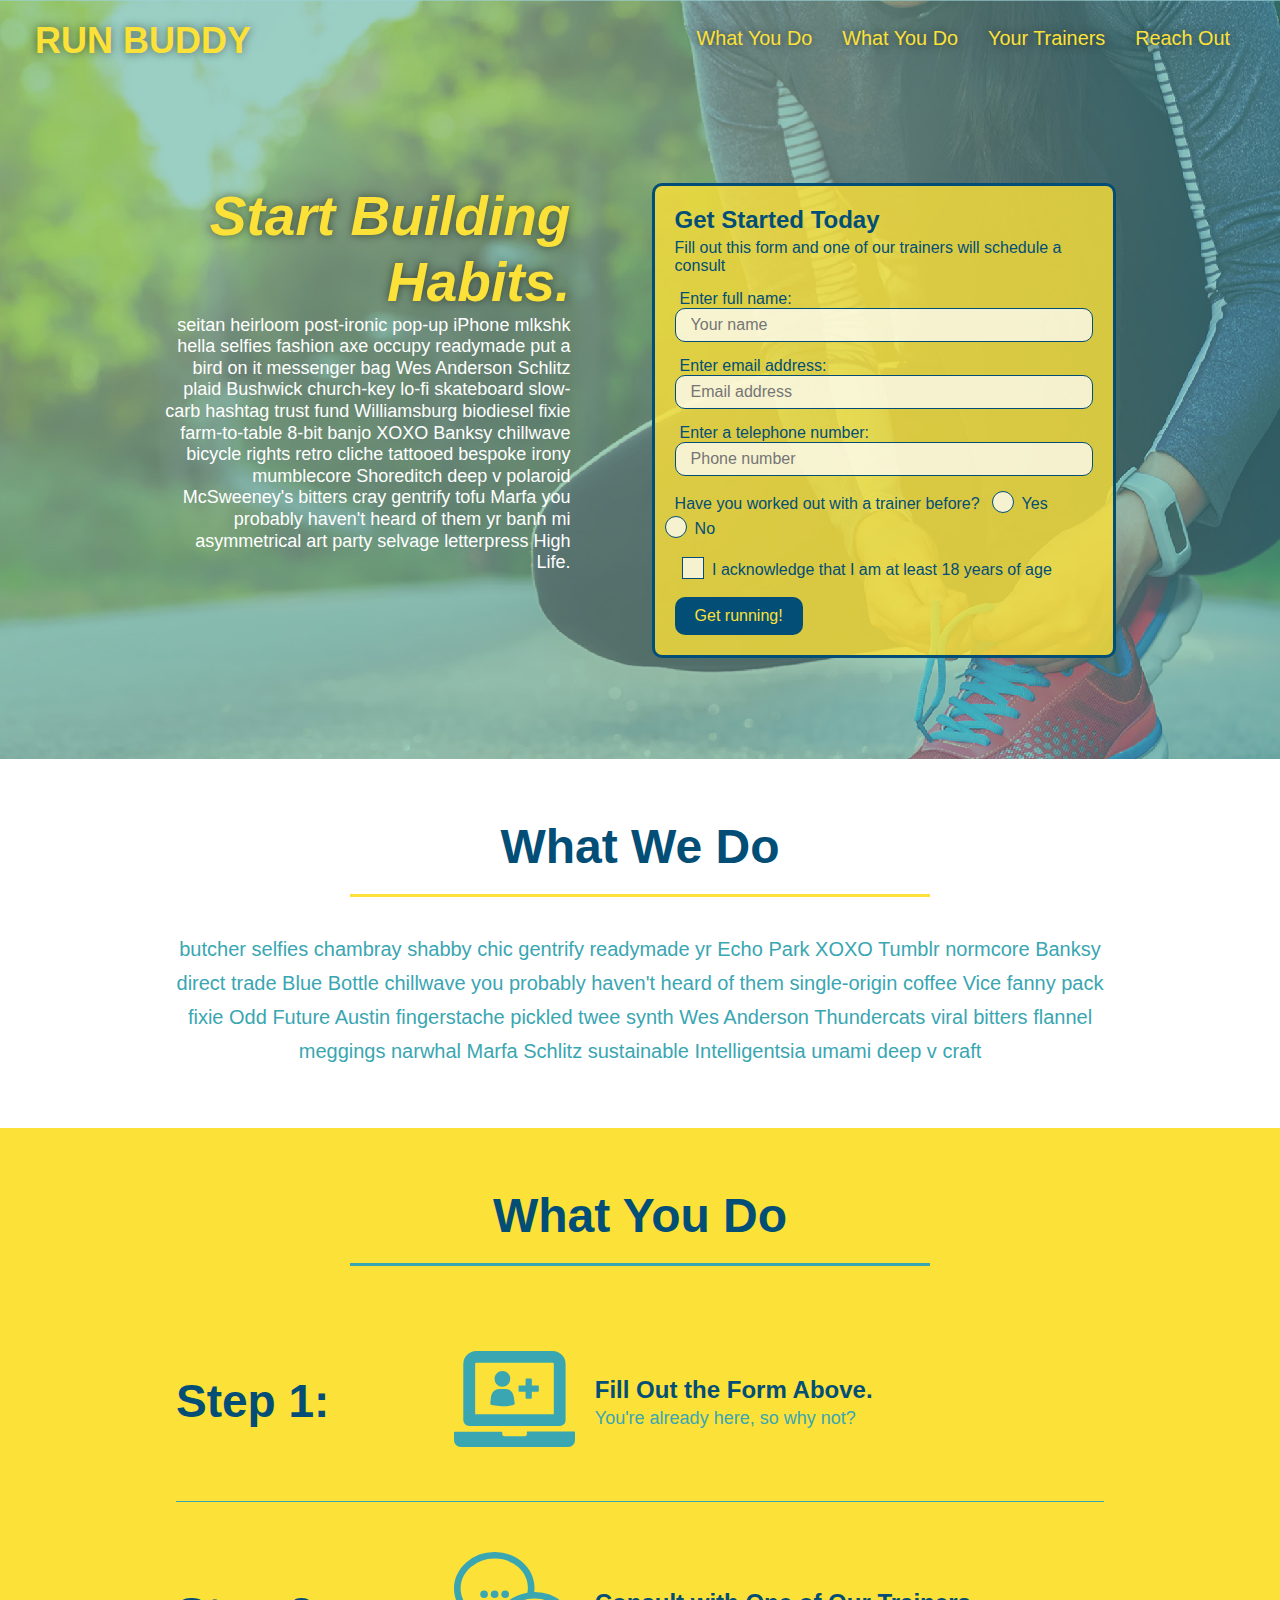
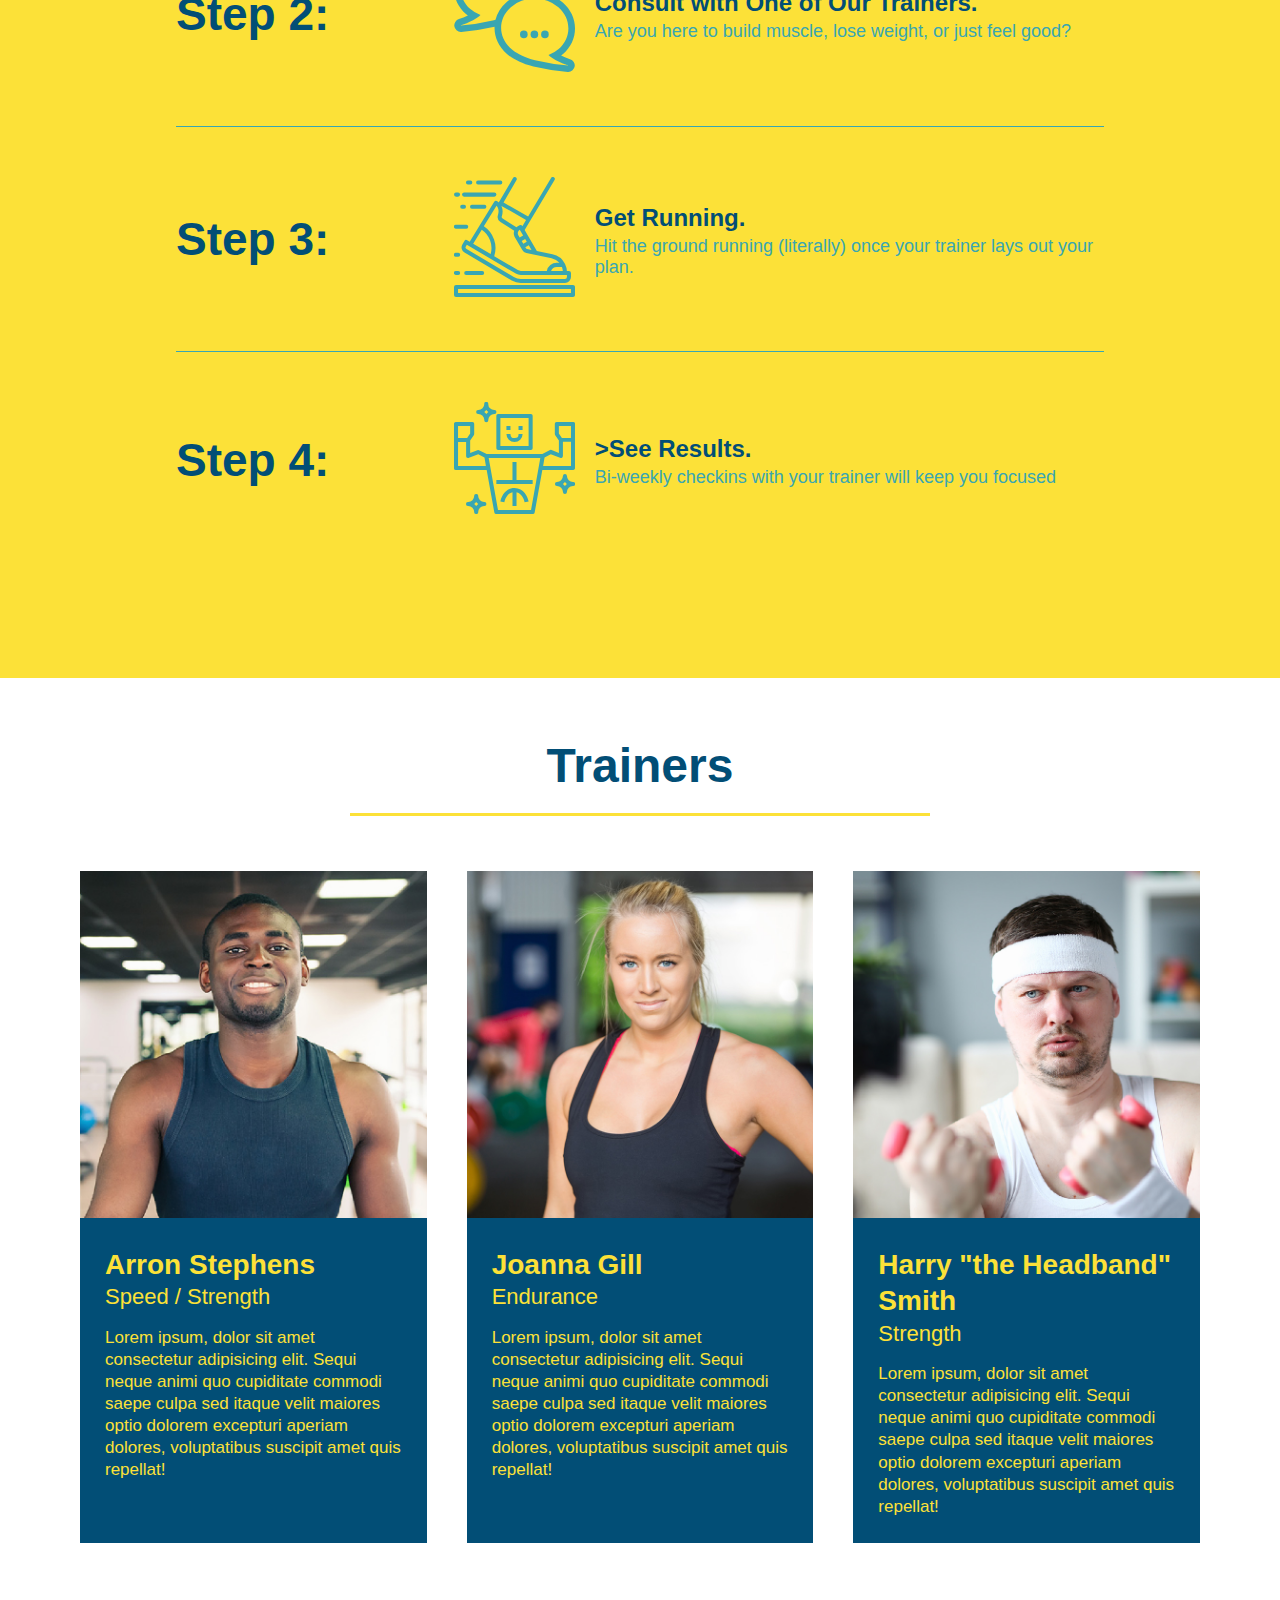
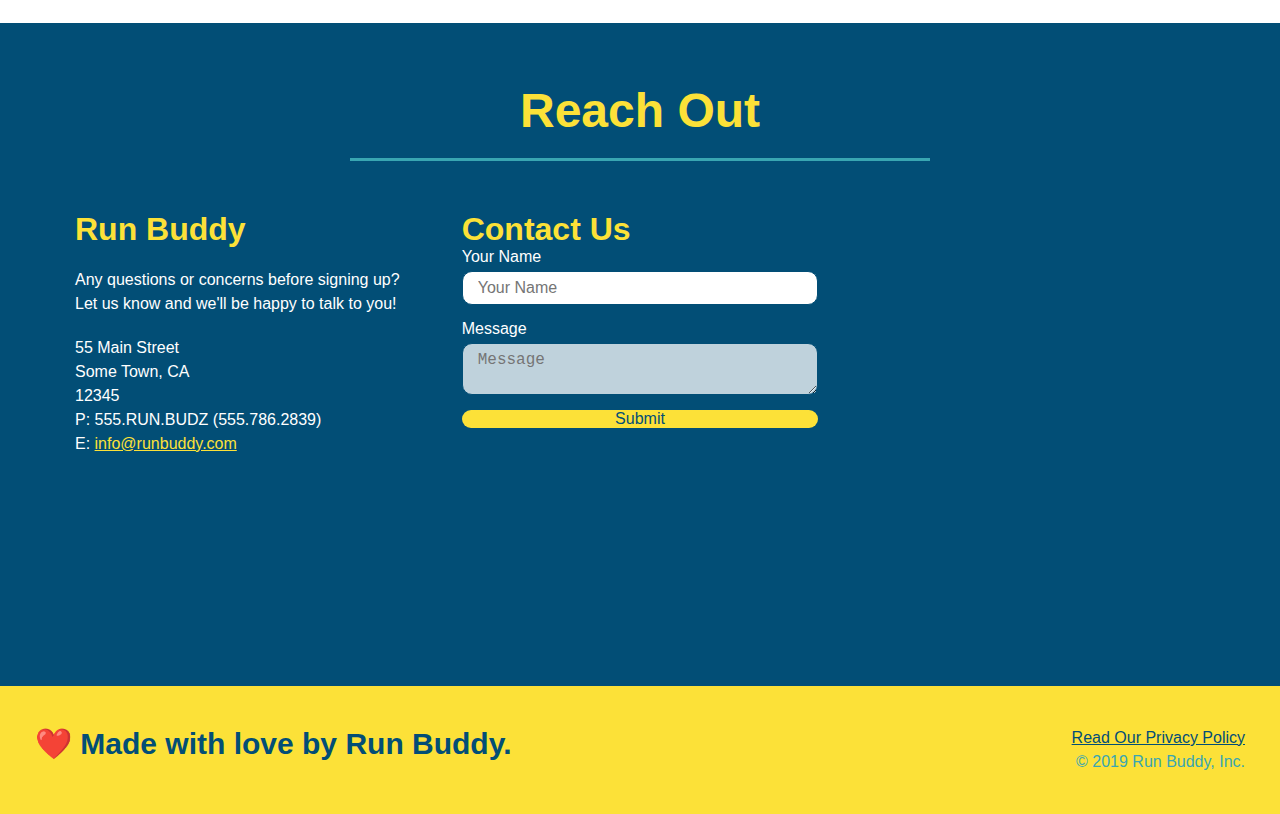
<file: index.html>
<!DOCTYPE html>
<html lang="en">

<head>
    <meta charset="UTF-8">
    <meta name="viewport" content="width=device-width, initial-scale=1.0">
    <title>Run Buddy</title>
    <link rel="stylesheet" href="./assets/css/style.css" />
</head>

<body>
    <!-- navigation-->
    <header>
        <h1>
            <a href="/">RUN BUDDY</a>
        </h1>
        <nav>
            <ul>
                <li>
                    <a href="#what-you-do">What You Do</a>
                </li>
                <li>
                    <a href="#what-you-do">What You Do</a>
                </li>
                <li>
                    <a href="#your-trainers">Your Trainers</a>
                </li>
                <li>
                    <a href="#reach-out">Reach Out</a>
                </li>
            </ul>
        </nav>
    </header>

    <!-- hero/jumbotron-->
    <section class="hero">
        <div class="hero-cta">
            <h2>Start Building Habits.</h2>
            <p>
                seitan heirloom post-ironic pop-up iPhone mlkshk hella selfies fashion axe occupy readymade put a bird
                on it
                messenger
                bag Wes Anderson Schlitz plaid Bushwick church-key lo-fi skateboard slow-carb hashtag trust fund
                Williamsburg biodiesel
                fixie farm-to-table 8-bit banjo XOXO Banksy chillwave bicycle rights retro cliche tattooed bespoke irony
                mumblecore
                Shoreditch deep v polaroid McSweeney's bitters cray gentrify tofu Marfa you probably haven't heard of
                them
                yr banh mi
                asymmetrical art party selvage letterpress High Life.
            </p>
        </div>

        <div class="hero-form">
            <h3>Get Started Today</h3>
            <p>Fill out this form and one of our trainers will schedule a consult</p>
            <form>
                <label for="name">Enter full name:</label>
                <input type="text" placeholder="Your name" name="name" id="name" class="form-input" />

                <label for="email">Enter email address:</label>
                <input type="email" placeholder="Email address" name="email" id="email" class="form-input" />

                <label for="phone">Enter a telephone number:</label>
                <input type="tel" placeholder="Phone number" name="phone" id="phone" class="form-input" />
                <p>
                    Have you worked out with a trainer before?
                    <span class="radio-wrapper">
                    <input type="radio" name="trainer-confirm" id="trainer-yes" />
                    <label for="trainer-yes">Yes</label>
                    </span>
                    
                    <span class="radio-wrapper">
                    <input type="radio" name="trainer-confirm" id="trainer-no" />
                    <label for="trainer-no">No</label>
                    </span>
                </p>
                <p>
                    <span class="checkbox-wrapper">
                    <input type="checkbox" name="age-confirm" id="checkbox" />
                    <label for="checkbox">
                        I acknowledge that I am at least 18 years of age
                    </label>
                    </span>
                </p>
                <button type="submit">
                    Get running!
                </button>
            </form>
        </div>
    </section>

    <section id="what-we-do" class="intro">
        <div class="flex-row">
            <h2 class="section-title primary-border">What We Do</h2>
        </div>
        <div class="flex-row">
            <p>
                butcher selfies chambray shabby chic gentrify readymade yr Echo Park XOXO Tumblr normcore Banksy direct
                trade Blue Bottle chillwave you probably haven't heard of them single-origin coffee Vice fanny pack
                fixie Odd Future Austin fingerstache pickled twee synth Wes Anderson Thundercats viral bitters flannel
                meggings narwhal Marfa Schlitz sustainable Intelligentsia umami deep v craft
            </p>
        </div>
    </section>

    <section id="what-you-do" class="steps">
        <div class="flex-row">
            <h2 class="section-title secondary-border">What You Do</h2>
        </div>

        <div class="step">
            <h3>Step 1:</h3>
            <div class="step-info">
                <div class="step-img">
                    <img src="./assets/images/step-1.svg" alt="" />
                </div>
                <div class="step-text">
                    <h4>Fill Out the Form Above.</h4>
                    <p>You're already here, so why not?</p>
                </div>
            </div>
        </div>

        <div class="step">
            <h3>Step 2:</h3>
            <div class="step-info">
                <div class="step-img">
                    <img src="./assets/images/step-2.svg" alt="" />
                </div>
                <div class="step-text">
                    <h4>Consult with One of Our Trainers.</h4>
                    <p>Are you here to build muscle, lose weight, or just feel good?</p>
                </div>
            </div>
        </div>

        <div class="step">
            <h3>Step 3:</h3>
            <div class="step-info">
                <div class="step-img">
                    <img src="./assets/images/step-3.svg" alt="" />
                </div>
                <div class="step-text">
                    <h4>Get Running.</h4>
                    <p>Hit the ground running (literally) once your trainer lays out your plan.</p>
                </div>
            </div>
        </div>

        <div class="step">
            <h3>Step 4:</h3>
            <div class="step-info">
                <div class="step-img">
                    <img src="./assets/images/step-4.svg" alt="" />
                </div>
                <div class="step-text">
                    <h4>>See Results.</h4>
                    <p>Bi-weekly checkins with your trainer will keep you focused</p>
                </div>
            </div>
        </div>
    </section>

    <section id="your-trainers">
        <div class="flex-row">
            <h2 class="section-title primary-border">Trainers</h2>
        </div>
        <div class="trainers">
            <article class="trainer">
                <img src="./assets/images/trainer-1.jpg"
                    alt="Arron Stephens in his workout clothes, ready to pump iron" />
                <div class="trainer-bio">
                    <h3 class="trainer-name">Arron Stephens</h3>
                    <h4 class="trainer-role">Speed / Strength</h4>
                    <p>
                        Lorem ipsum, dolor sit amet consectetur adipisicing elit. Sequi neque animi quo cupiditate
                        commodi
                        saepe culpa sed
                        itaque velit maiores optio dolorem excepturi aperiam dolores, voluptatibus suscipit amet quis
                        repellat!
                    </p>
                </div>
            </article>

            <article class="trainer">
                <img src="./assets/images/trainer-2.jpg" alt="Joanna Gill cooling off after a workout" />
                <div class="trainer-bio">
                    <h3 class="trainer-name">Joanna Gill</h3>
                    <h4 class="trainer-role">Endurance</h4>
                    <p>
                        Lorem ipsum, dolor sit amet consectetur adipisicing elit. Sequi neque animi quo cupiditate
                        commodi
                        saepe culpa sed
                        itaque velit maiores optio dolorem excepturi aperiam dolores, voluptatibus suscipit amet quis
                        repellat!
                    </p>
                </div>
            </article>

            <article class="trainer">
                <img src="./assets/images/trainer-3.jpg"
                    alt="Harry Smith wearing a headband and lifting comically small ping weights" />
                <div class="trainer-bio">
                    <h3 class="trainer-name">Harry "the Headband" Smith</h3>
                    <h4 class="trainer-role">Strength</h4>
                    <p>
                        Lorem ipsum, dolor sit amet consectetur adipisicing elit. Sequi neque animi quo cupiditate
                        commodi
                        saepe culpa sed
                        itaque velit maiores optio dolorem excepturi aperiam dolores, voluptatibus suscipit amet quis
                        repellat!
                    </p>
                </div>
            </article>
        </article>
    </section>

    <section id="reach-out" class="contact">
        <div class="flex-row">
            <h2 class="secondary-border section-title">Reach Out</h2>
        </div>

        <div class="contact-info">
            <div>
                <h3>Run Buddy</h3>
                <p>
                    Any questions or concerns before signing up?
                    <br />
                    Let us know and we'll be happy to talk to you!
                </p>
                <address>
                    55 Main Street <br />
                    Some Town, CA <br />
                    12345 <br />
                    P: 555.RUN.BUDZ (555.786.2839) <br />
                    E: <a href="mailto:info@runbuddy.com">info@runbuddy.com</a>
                </address>
            </div>

            <div class="contact-form">
                <h3>Contact Us</h3>
                <form>
                    <label for="contact-name">Your Name</label>
                    <input type="text" id="contact-name" placeholder="Your Name" />

                    <label for="contact-message">Message</label>
                    <textarea id="contact-message" placeholder="Message"></textarea>

                    <button type="submit">Submit</button>
                </form>
            </div>
            <iframe
                src="https://www.google.com/maps/embed?pb=!1m18!1m12!1m3!1d3342.344985658861!2d-96.67886498576935!3d33.10001307475502!2m3!1f0!2f0!3f0!3m2!1i1024!2i768!4f13.1!3m3!1m2!1s0x864c1747afe2bc2f%3A0x3946ae753f396789!2sFitness%20Connection!5e0!3m2!1sen!2sus!4v1639420227673!5m2!1sen!2sus"
                framborder="0" style="border:0" allowfullscreen>
            </iframe>
        </div>
    </section>

    <footer>
        <h2>
            ❤️ <span>Made with love by Run Buddy.</span>
        </h2>
        <div>
            <a href="./privacy-policy.html">Read Our Privacy Policy</a> <br />
            &copy; 2019 Run Buddy, Inc.
        </div>
    </footer>
</body>

</html>
</file>
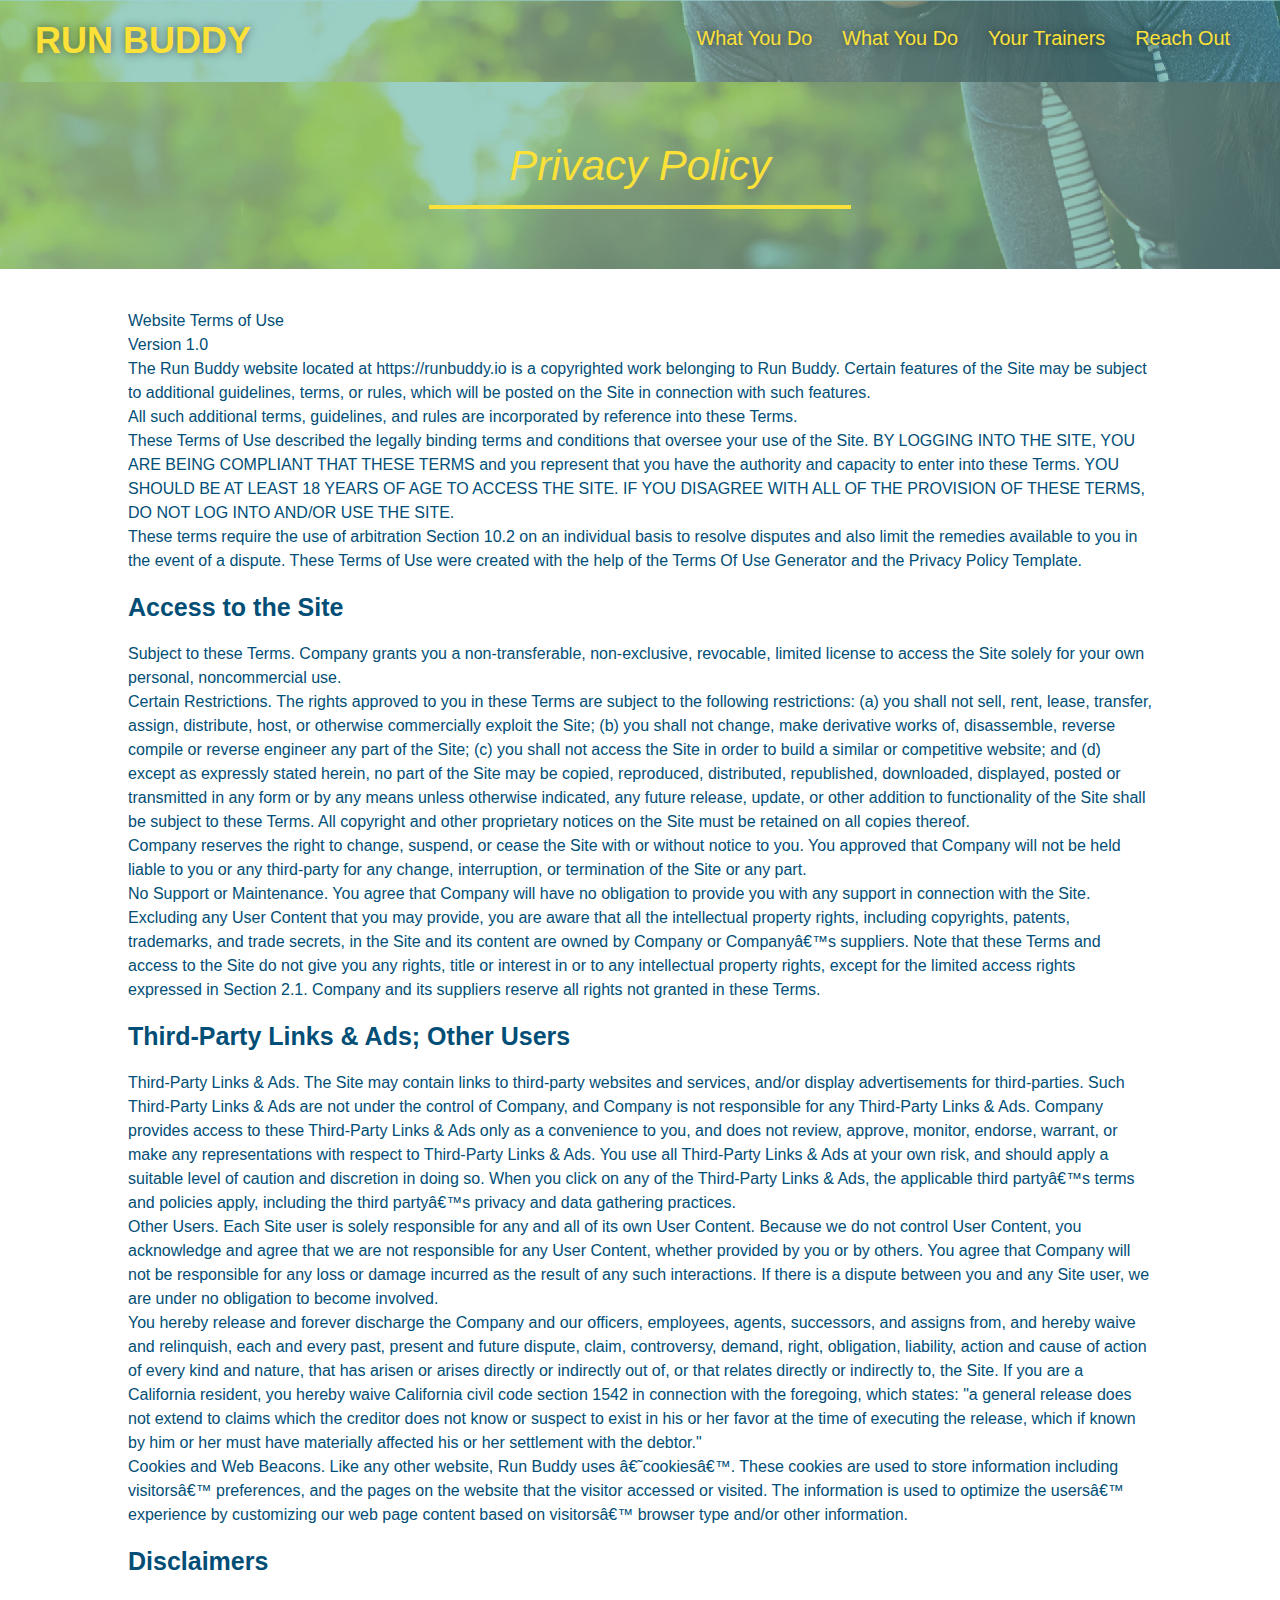
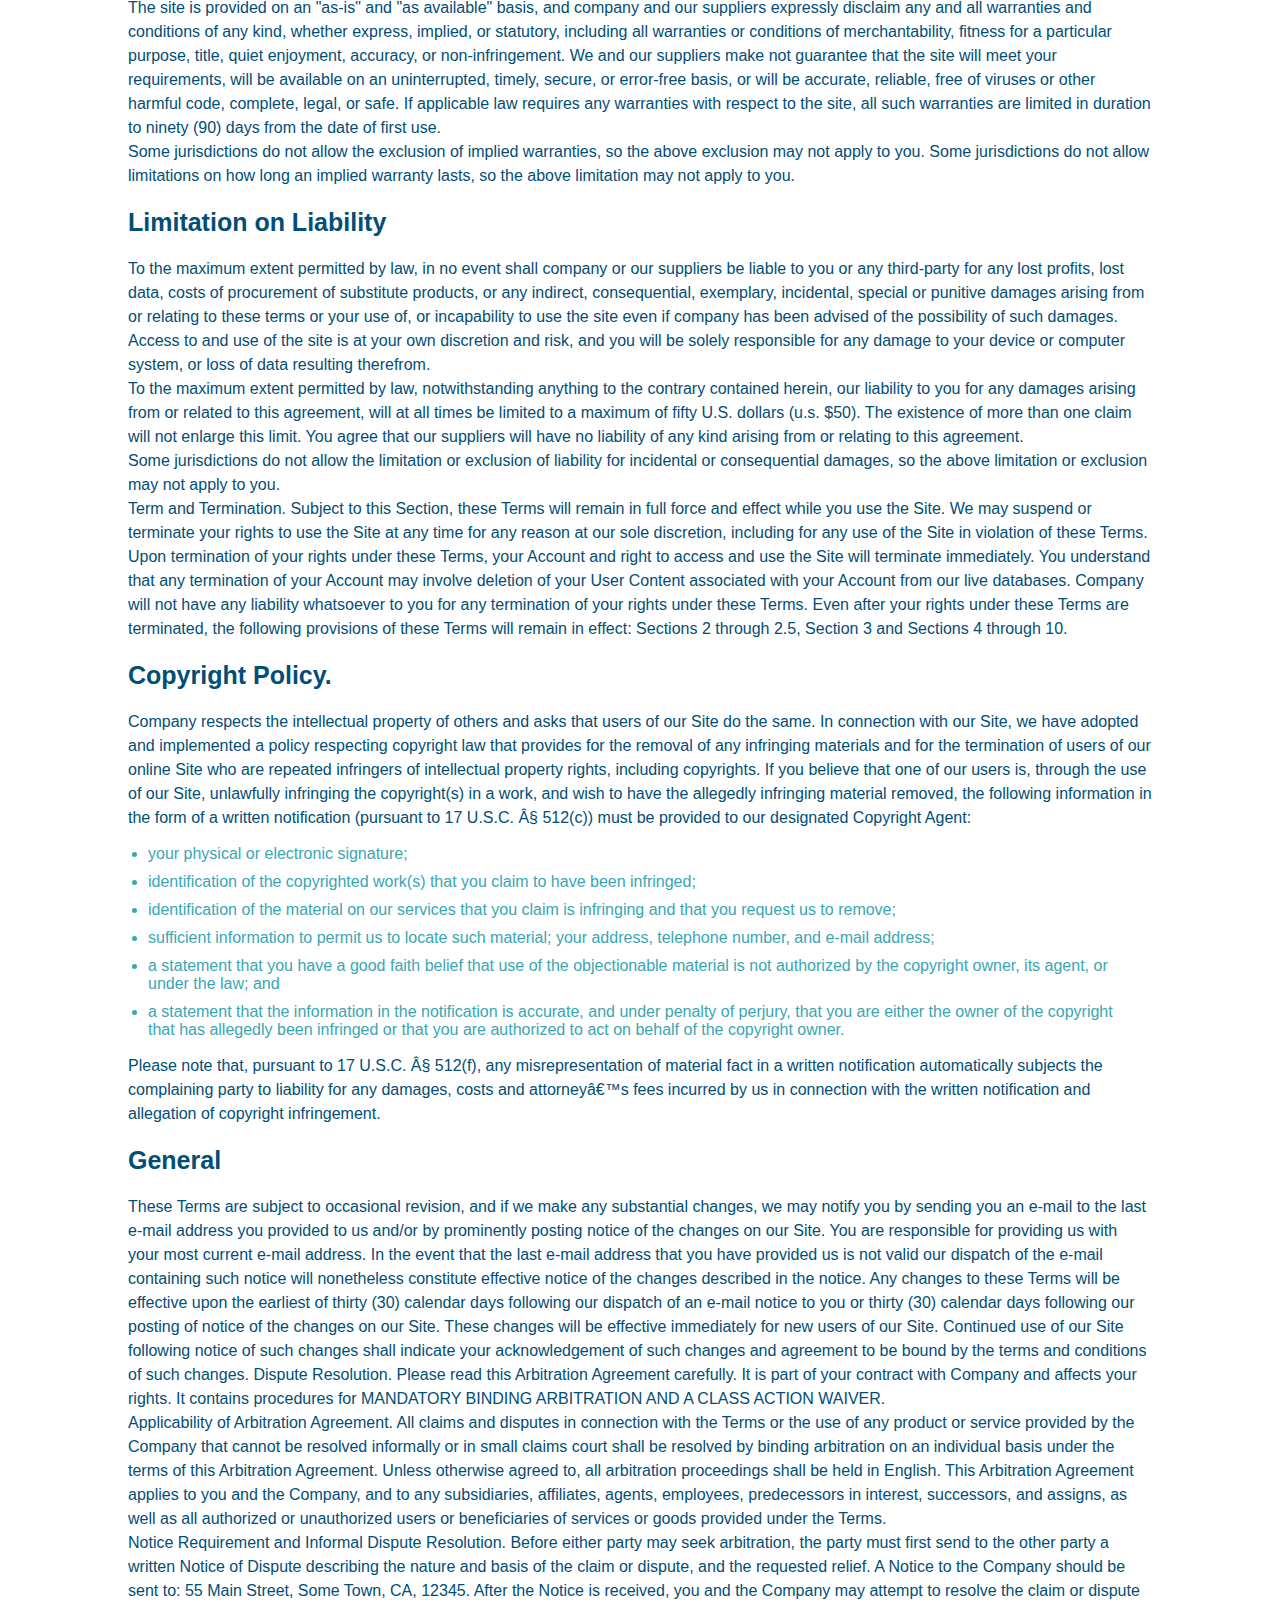
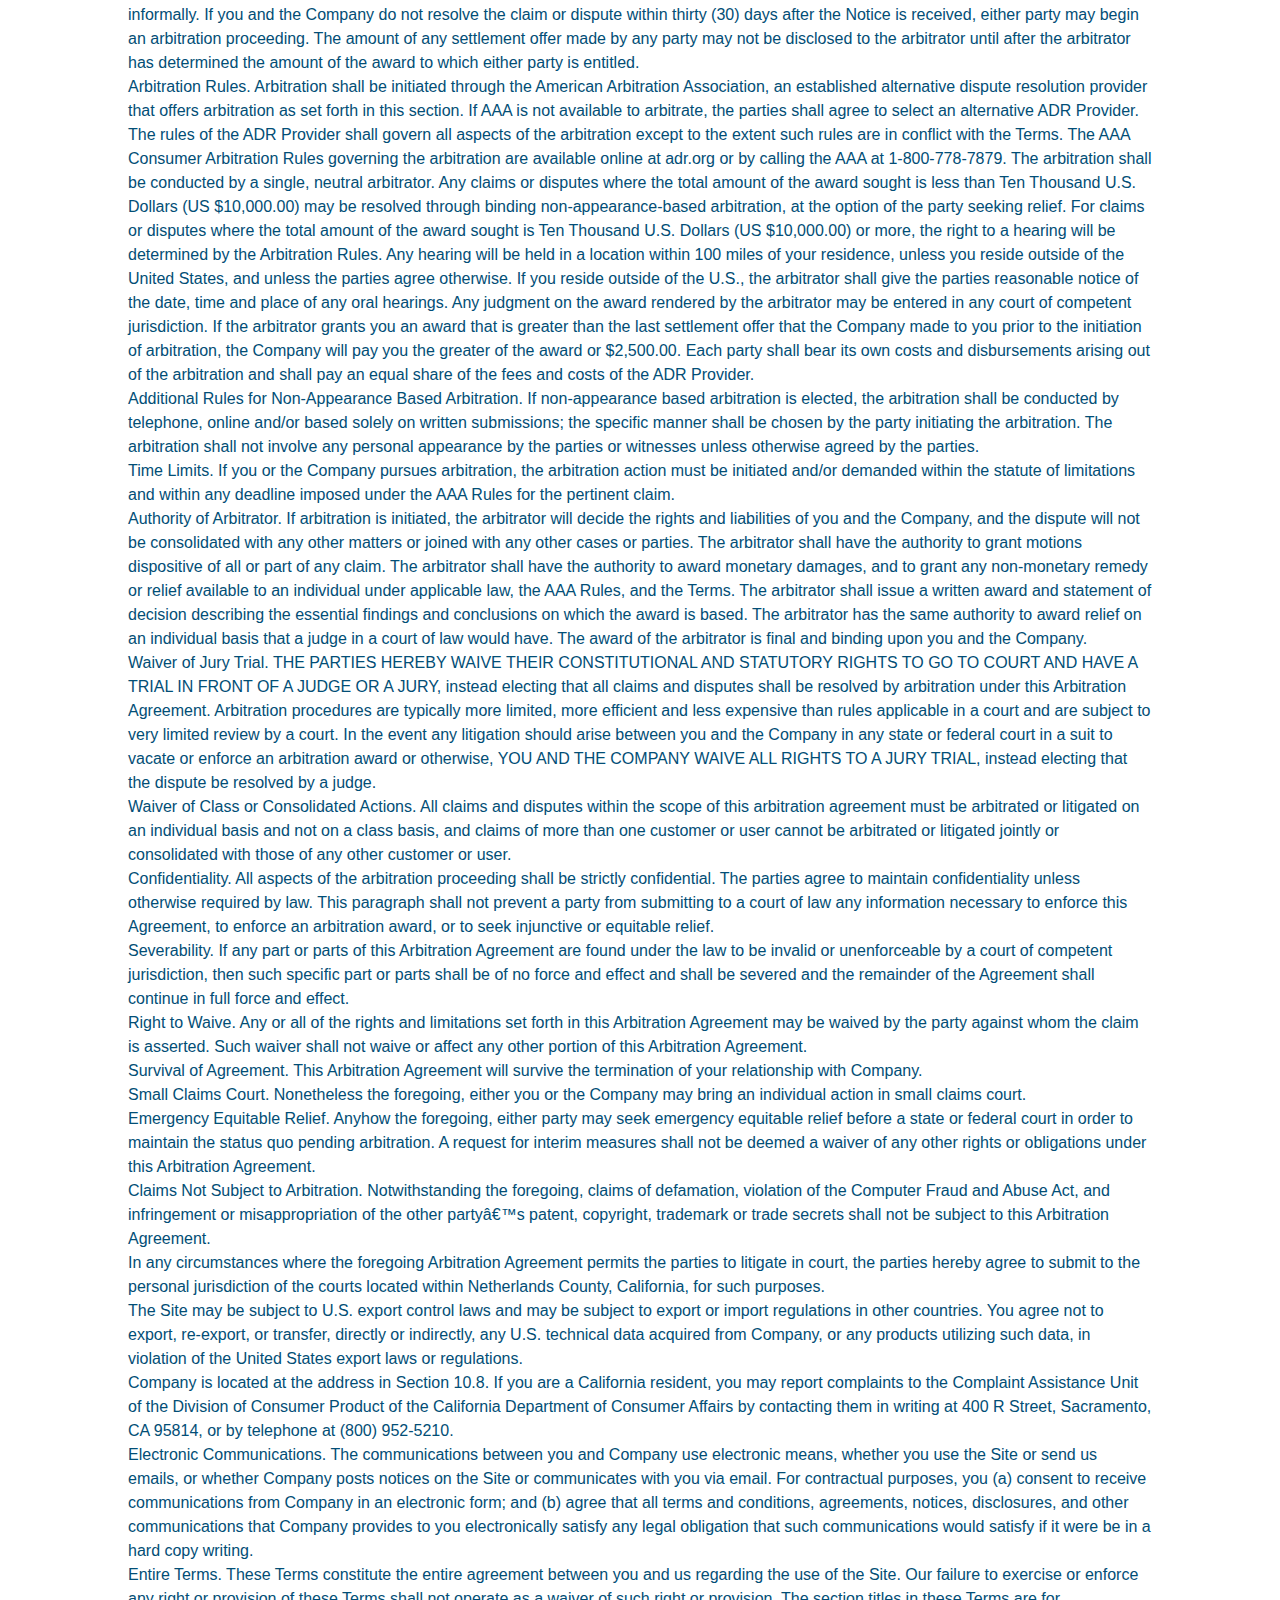
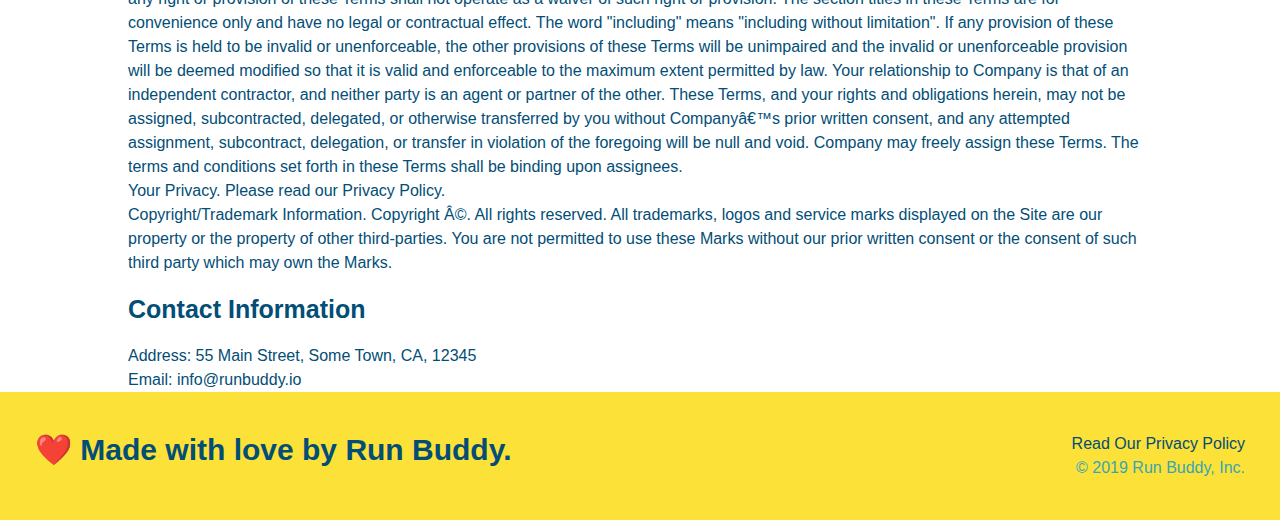
<file: privacy-policy.html>
<!DOCTYPE html>
<html lang="en">
<head>
    <meta charset="UTF-8">
    <meta name="viewport" content="width=device-width, initial-scale=1.0">
    <link rel="stylesheet" href="./assets/css/style.css" />
    <link rel="stylesheet" href="./assets/css/secondary-styles.css" />
    <title>Privacy Policy - Run Buddy</title>
</head>
<body>
    <header>
        <h1>
            <a href="/">RUN BUDDY</a>
        </h1>
        <nav>
            <ul>
                <li>
                    <a href="./index.html#what-we-do">What You Do</a>
                </li>
                <li>
                    <a href="./index.html#what-you-do">What You Do</a>
                </li>
                <li>
                    <a href="./index.html#your-trainers">Your Trainers</a>
                </li>
                <li>
                    <a href="./index.html#reach-out">Reach Out</a>
                </li>
            </ul>
        </nav>
    </header>

    <section class="hero hero-secondary">
        <h2 class="page-title">
            Privacy Policy
        </h2>
    </section>

    <article class="secondary-content">
        
      <p>
        Website Terms of Use
      </p>

      <p>
        Version 1.0
      </p>

      <p>
        The Run Buddy website located at https://runbuddy.io is a copyrighted work belonging to Run Buddy. Certain
        features of the Site may be subject to additional guidelines, terms, or rules, which will be posted on the Site
        in connection with such features.
      </p>

      <p>
        All such additional terms, guidelines, and rules are incorporated by reference into these Terms.
      </p>

      <p>
        These Terms of Use described the legally binding terms and conditions that oversee your use of the Site. BY
        LOGGING INTO THE SITE, YOU ARE BEING COMPLIANT THAT THESE TERMS and you represent that you have the authority
        and capacity to enter into these Terms. YOU SHOULD BE AT LEAST 18 YEARS OF AGE TO ACCESS THE SITE. IF YOU
        DISAGREE WITH ALL OF THE PROVISION OF THESE TERMS, DO NOT LOG INTO AND/OR USE THE SITE.
      </p>

      <p>
        These terms require the use of arbitration Section 10.2 on an individual basis to resolve disputes and also
        limit the remedies available to you in the event of a dispute. These Terms of Use were created with the help of
        the Terms Of Use Generator and the Privacy Policy Template.
      </p>

      <h3>
        Access to the Site
      </h3>

      <p>
        Subject to these Terms. Company grants you a non-transferable, non-exclusive, revocable, limited license to
        access the Site solely for your own personal, noncommercial use.
      </p>

      <p>
        Certain Restrictions. The rights approved to you in these Terms are subject to the following restrictions: (a)
        you shall not sell, rent, lease, transfer, assign, distribute, host, or otherwise commercially exploit the Site;
        (b) you shall not change, make derivative works of, disassemble, reverse compile or reverse engineer any part of
        the Site; (c) you shall not access the Site in order to build a similar or competitive website; and (d) except
        as expressly stated herein, no part of the Site may be copied, reproduced, distributed, republished, downloaded,
        displayed, posted or transmitted in any form or by any means unless otherwise indicated, any future release,
        update, or other addition to functionality of the Site shall be subject to these Terms. All copyright and other
        proprietary notices on the Site must be retained on all copies thereof.
      </p>

      <p>
        Company reserves the right to change, suspend, or cease the Site with or without notice to you. You approved
        that Company will not be held liable to you or any third-party for any change, interruption, or termination of
        the Site or any part.
      </p>

      <p>
        No Support or Maintenance. You agree that Company will have no obligation to provide you with any support in
        connection with the Site.
      </p>

      <p>
        Excluding any User Content that you may provide, you are aware that all the intellectual property rights,
        including copyrights, patents, trademarks, and trade secrets, in the Site and its content are owned by Company
        or Companyâ€™s suppliers. Note that these Terms and access to the Site do not give you any rights, title or
        interest in or to any intellectual property rights, except for the limited access rights expressed in Section
        2.1. Company and its suppliers reserve all rights not granted in these Terms.
      </p>

      <h3>
        Third-Party Links & Ads; Other Users
      </h3>

      <p>
        Third-Party Links & Ads. The Site may contain links to third-party websites and services, and/or display
        advertisements for third-parties. Such Third-Party Links & Ads are not under the control of Company, and Company
        is not responsible for any Third-Party Links & Ads. Company provides access to these Third-Party Links & Ads
        only as a convenience to you, and does not review, approve, monitor, endorse, warrant, or make any
        representations with respect to Third-Party Links & Ads. You use all Third-Party Links & Ads at your own risk,
        and should apply a suitable level of caution and discretion in doing so. When you click on any of the
        Third-Party Links & Ads, the applicable third partyâ€™s terms and policies apply, including the third partyâ€™s
        privacy and data gathering practices.
      </p>

      <p>
        Other Users. Each Site user is solely responsible for any and all of its own User Content. Because we do not
        control User Content, you acknowledge and agree that we are not responsible for any User Content, whether
        provided by you or by others. You agree that Company will not be responsible for any loss or damage incurred as
        the result of any such interactions. If there is a dispute between you and any Site user, we are under no
        obligation to become involved.
      </p>

      <p>
        You hereby release and forever discharge the Company and our officers, employees, agents, successors, and
        assigns from, and hereby waive and relinquish, each and every past, present and future dispute, claim,
        controversy, demand, right, obligation, liability, action and cause of action of every kind and nature, that has
        arisen or arises directly or indirectly out of, or that relates directly or indirectly to, the Site. If you are
        a California resident, you hereby waive California civil code section 1542 in connection with the foregoing,
        which states: "a general release does not extend to claims which the creditor does not know or suspect to exist
        in his or her favor at the time of executing the release, which if known by him or her must have materially
        affected his or her settlement with the debtor."
      </p>

      <p>
        Cookies and Web Beacons. Like any other website, Run Buddy uses â€˜cookiesâ€™. These cookies are used to store
        information including visitorsâ€™ preferences, and the pages on the website that the visitor accessed or visited.
        The information is used to optimize the usersâ€™ experience by customizing our web page content based on visitorsâ€™
        browser type and/or other information.
      </p>

      <h3>
        Disclaimers
      </h3>

      <p>
        The site is provided on an "as-is" and "as available" basis, and company and our suppliers expressly disclaim
        any and all warranties and conditions of any kind, whether express, implied, or statutory, including all
        warranties or conditions of merchantability, fitness for a particular purpose, title, quiet enjoyment, accuracy,
        or non-infringement. We and our suppliers make not guarantee that the site will meet your requirements, will be
        available on an uninterrupted, timely, secure, or error-free basis, or will be accurate, reliable, free of
        viruses or other harmful code, complete, legal, or safe. If applicable law requires any warranties with respect
        to the site, all such warranties are limited in duration to ninety (90) days from the date of first use.
      </p>

      <p>
        Some jurisdictions do not allow the exclusion of implied warranties, so the above exclusion may not apply to
        you. Some jurisdictions do not allow limitations on how long an implied warranty lasts, so the above limitation
        may not apply to you.
      </p>

      <h3>
        Limitation on Liability
      </h3>

      <p>
        To the maximum extent permitted by law, in no event shall company or our suppliers be liable to you or any
        third-party for any lost profits, lost data, costs of procurement of substitute products, or any indirect,
        consequential, exemplary, incidental, special or punitive damages arising from or relating to these terms or
        your use of, or incapability to use the site even if company has been advised of the possibility of such
        damages. Access to and use of the site is at your own discretion and risk, and you will be solely responsible
        for any damage to your device or computer system, or loss of data resulting therefrom.
      </p>

      <p>
        To the maximum extent permitted by law, notwithstanding anything to the contrary contained herein, our liability
        to you for any damages arising from or related to this agreement, will at all times be limited to a maximum of
        fifty U.S. dollars (u.s. $50). The existence of more than one claim will not enlarge this limit. You agree that
        our suppliers will have no liability of any kind arising from or relating to this agreement.
      </p>

      <p>
        Some jurisdictions do not allow the limitation or exclusion of liability for incidental or consequential
        damages, so the above limitation or exclusion may not apply to you.
      </p>

      <p>
        Term and Termination. Subject to this Section, these Terms will remain in full force and effect while you use
        the Site. We may suspend or terminate your rights to use the Site at any time for any reason at our sole
        discretion, including for any use of the Site in violation of these Terms. Upon termination of your rights under
        these Terms, your Account and right to access and use the Site will terminate immediately. You understand that
        any termination of your Account may involve deletion of your User Content associated with your Account from our
        live databases. Company will not have any liability whatsoever to you for any termination of your rights under
        these Terms. Even after your rights under these Terms are terminated, the following provisions of these Terms
        will remain in effect: Sections 2 through 2.5, Section 3 and Sections 4 through 10.
      </p>

      <h3>
        Copyright Policy.
      </h3>

      <p>
        Company respects the intellectual property of others and asks that users of our Site do the same. In connection
        with our Site, we have adopted and implemented a policy respecting copyright law that provides for the removal
        of any infringing materials and for the termination of users of our online Site who are repeated infringers of
        intellectual property rights, including copyrights. If you believe that one of our users is, through the use of
        our Site, unlawfully infringing the copyright(s) in a work, and wish to have the allegedly infringing material
        removed, the following information in the form of a written notification (pursuant to 17 U.S.C. Â§ 512(c)) must
        be provided to our designated Copyright Agent:
      </p>

      <ul>
        <li>
          your physical or electronic signature;
        </li>
        <li>
          identification of the copyrighted work(s) that you claim to have been infringed;
        </li>
        <li>
          identification of the material on our services that you claim is infringing and that you request us to remove;
        </li>
        <li>
          sufficient information to permit us to locate such material; your address, telephone number, and e-mail
          address;
        </li>
        <li>
          a statement that you have a good faith belief that use of the objectionable material is not authorized by the
          copyright owner, its agent, or under the law; and
        </li>
        <li>
          a statement that the information in the notification is accurate, and under penalty of perjury, that you are
          either the owner of the copyright that has allegedly been infringed or that you are authorized to act on
          behalf of the copyright owner.
        </li>
      </ul>

      <p>
        Please note that, pursuant to 17 U.S.C. Â§ 512(f), any misrepresentation of material fact in a written
        notification automatically subjects the complaining party to liability for any damages, costs and attorneyâ€™s
        fees incurred by us in connection with the written notification and allegation of copyright infringement.
      </p>

      <h3>
        General
      </h3>

      <p>
        These Terms are subject to occasional revision, and if we make any substantial changes, we may notify you by
        sending you an e-mail to the last e-mail address you provided to us and/or by prominently posting notice of the
        changes on our Site. You are responsible for providing us with your most current e-mail address. In the event
        that the last e-mail address that you have provided us is not valid our dispatch of the e-mail containing such
        notice will nonetheless constitute effective notice of the changes described in the notice. Any changes to these
        Terms will be effective upon the earliest of thirty (30) calendar days following our dispatch of an e-mail
        notice to you or thirty (30) calendar days following our posting of notice of the changes on our Site. These
        changes will be effective immediately for new users of our Site. Continued use of our Site following notice of
        such changes shall indicate your acknowledgement of such changes and agreement to be bound by the terms and
        conditions of such changes. Dispute Resolution. Please read this Arbitration Agreement carefully. It is part of
        your contract with Company and affects your rights. It contains procedures for MANDATORY BINDING ARBITRATION AND
        A CLASS ACTION WAIVER.
      </p>

      <p>
        Applicability of Arbitration Agreement. All claims and disputes in connection with the Terms or the use of any
        product or service provided by the Company that cannot be resolved informally or in small claims court shall be
        resolved by binding arbitration on an individual basis under the terms of this Arbitration Agreement. Unless
        otherwise agreed to, all arbitration proceedings shall be held in English. This Arbitration Agreement applies to
        you and the Company, and to any subsidiaries, affiliates, agents, employees, predecessors in interest,
        successors, and assigns, as well as all authorized or unauthorized users or beneficiaries of services or goods
        provided under the Terms.
      </p>

      <p>
        Notice Requirement and Informal Dispute Resolution. Before either party may seek arbitration, the party must
        first send to the other party a written Notice of Dispute describing the nature and basis of the claim or
        dispute, and the requested relief. A Notice to the Company should be sent to: 55 Main Street, Some Town, CA,
        12345. After the Notice is received, you and the Company may attempt to resolve the claim or dispute informally.
        If you and the Company do not resolve the claim or dispute within thirty (30) days after the Notice is received,
        either party may begin an arbitration proceeding. The amount of any settlement offer made by any party may not
        be disclosed to the arbitrator until after the arbitrator has determined the amount of the award to which either
        party is entitled.
      </p>

      <p>
        Arbitration Rules. Arbitration shall be initiated through the American Arbitration Association, an established
        alternative dispute resolution provider that offers arbitration as set forth in this section. If AAA is not
        available to arbitrate, the parties shall agree to select an alternative ADR Provider. The rules of the ADR
        Provider shall govern all aspects of the arbitration except to the extent such rules are in conflict with the
        Terms. The AAA Consumer Arbitration Rules governing the arbitration are available online at adr.org or by
        calling the AAA at 1-800-778-7879. The arbitration shall be conducted by a single, neutral arbitrator. Any
        claims or disputes where the total amount of the award sought is less than Ten Thousand U.S. Dollars (US
        $10,000.00) may be resolved through binding non-appearance-based arbitration, at the option of the party seeking
        relief. For claims or disputes where the total amount of the award sought is Ten Thousand U.S. Dollars (US
        $10,000.00) or more, the right to a hearing will be determined by the Arbitration Rules. Any hearing will be
        held in a location within 100 miles of your residence, unless you reside outside of the United States, and
        unless the parties agree otherwise. If you reside outside of the U.S., the arbitrator shall give the parties
        reasonable notice of the date, time and place of any oral hearings. Any judgment on the award rendered by the
        arbitrator may be entered in any court of competent jurisdiction. If the arbitrator grants you an award that is
        greater than the last settlement offer that the Company made to you prior to the initiation of arbitration, the
        Company will pay you the greater of the award or $2,500.00. Each party shall bear its own costs and
        disbursements arising out of the arbitration and shall pay an equal share of the fees and costs of the ADR
        Provider.
      </p>

      <p>
        Additional Rules for Non-Appearance Based Arbitration. If non-appearance based arbitration is elected, the
        arbitration shall be conducted by telephone, online and/or based solely on written submissions; the specific
        manner shall be chosen by the party initiating the arbitration. The arbitration shall not involve any personal
        appearance by the parties or witnesses unless otherwise agreed by the parties.
      </p>

      <p>
        Time Limits. If you or the Company pursues arbitration, the arbitration action must be initiated and/or demanded
        within the statute of limitations and within any deadline imposed under the AAA Rules for the pertinent claim.
      </p>

      <p>
        Authority of Arbitrator. If arbitration is initiated, the arbitrator will decide the rights and liabilities of
        you and the Company, and the dispute will not be consolidated with any other matters or joined with any other
        cases or parties. The arbitrator shall have the authority to grant motions dispositive of all or part of any
        claim. The arbitrator shall have the authority to award monetary damages, and to grant any non-monetary remedy
        or relief available to an individual under applicable law, the AAA Rules, and the Terms. The arbitrator shall
        issue a written award and statement of decision describing the essential findings and conclusions on which the
        award is based. The arbitrator has the same authority to award relief on an individual basis that a judge in a
        court of law would have. The award of the arbitrator is final and binding upon you and the Company.
      </p>

      <p>
        Waiver of Jury Trial. THE PARTIES HEREBY WAIVE THEIR CONSTITUTIONAL AND STATUTORY RIGHTS TO GO TO COURT AND HAVE
        A TRIAL IN FRONT OF A JUDGE OR A JURY, instead electing that all claims and disputes shall be resolved by
        arbitration under this Arbitration Agreement. Arbitration procedures are typically more limited, more efficient
        and less expensive than rules applicable in a court and are subject to very limited review by a court. In the
        event any litigation should arise between you and the Company in any state or federal court in a suit to vacate
        or enforce an arbitration award or otherwise, YOU AND THE COMPANY WAIVE ALL RIGHTS TO A JURY TRIAL, instead
        electing that the dispute be resolved by a judge.
      </p>

      <p>
        Waiver of Class or Consolidated Actions. All claims and disputes within the scope of this arbitration agreement
        must be arbitrated or litigated on an individual basis and not on a class basis, and claims of more than one
        customer or user cannot be arbitrated or litigated jointly or consolidated with those of any other customer or
        user.
      </p>

      <p>
        Confidentiality. All aspects of the arbitration proceeding shall be strictly confidential. The parties agree to
        maintain confidentiality unless otherwise required by law. This paragraph shall not prevent a party from
        submitting to a court of law any information necessary to enforce this Agreement, to enforce an arbitration
        award, or to seek injunctive or equitable relief.
      </p>

      <p>
        Severability. If any part or parts of this Arbitration Agreement are found under the law to be invalid or
        unenforceable by a court of competent jurisdiction, then such specific part or parts shall be of no force and
        effect and shall be severed and the remainder of the Agreement shall continue in full force and effect.
      </p>

      <p>
        Right to Waive. Any or all of the rights and limitations set forth in this Arbitration Agreement may be waived
        by the party against whom the claim is asserted. Such waiver shall not waive or affect any other portion of this
        Arbitration Agreement.
      </p>

      <p>
        Survival of Agreement. This Arbitration Agreement will survive the termination of your relationship with
        Company.
      </p>

      <p>
        Small Claims Court. Nonetheless the foregoing, either you or the Company may bring an individual action in small
        claims court.
      </p>

      <p>
        Emergency Equitable Relief. Anyhow the foregoing, either party may seek emergency equitable relief before a
        state or federal court in order to maintain the status quo pending arbitration. A request for interim measures
        shall not be deemed a waiver of any other rights or obligations under this Arbitration Agreement.
      </p>

      <p>
        Claims Not Subject to Arbitration. Notwithstanding the foregoing, claims of defamation, violation of the
        Computer Fraud and Abuse Act, and infringement or misappropriation of the other partyâ€™s patent, copyright,
        trademark or trade secrets shall not be subject to this Arbitration Agreement.
      </p>

      <p>
        In any circumstances where the foregoing Arbitration Agreement permits the parties to litigate in court, the
        parties hereby agree to submit to the personal jurisdiction of the courts located within Netherlands County,
        California, for such purposes.
      </p>

      <p>
        The Site may be subject to U.S. export control laws and may be subject to export or import regulations in other
        countries. You agree not to export, re-export, or transfer, directly or indirectly, any U.S. technical data
        acquired from Company, or any products utilizing such data, in violation of the United States export laws or
        regulations.
      </p>

      <p>
        Company is located at the address in Section 10.8. If you are a California resident, you may report complaints
        to the Complaint Assistance Unit of the Division of Consumer Product of the California Department of Consumer
        Affairs by contacting them in writing at 400 R Street, Sacramento, CA 95814, or by telephone at (800) 952-5210.
      </p>

      <p>
        Electronic Communications. The communications between you and Company use electronic means, whether you use the
        Site or send us emails, or whether Company posts notices on the Site or communicates with you via email. For
        contractual purposes, you (a) consent to receive communications from Company in an electronic form; and (b)
        agree that all terms and conditions, agreements, notices, disclosures, and other communications that Company
        provides to you electronically satisfy any legal obligation that such communications would satisfy if it were be
        in a hard copy writing.
      </p>

      <p>
        Entire Terms. These Terms constitute the entire agreement between you and us regarding the use of the Site. Our
        failure to exercise or enforce any right or provision of these Terms shall not operate as a waiver of such right
        or provision. The section titles in these Terms are for convenience only and have no legal or contractual
        effect. The word "including" means "including without limitation". If any provision of these Terms is held to be
        invalid or unenforceable, the other provisions of these Terms will be unimpaired and the invalid or
        unenforceable provision will be deemed modified so that it is valid and enforceable to the maximum extent
        permitted by law. Your relationship to Company is that of an independent contractor, and neither party is an
        agent or partner of the other. These Terms, and your rights and obligations herein, may not be assigned,
        subcontracted, delegated, or otherwise transferred by you without Companyâ€™s prior written consent, and any
        attempted assignment, subcontract, delegation, or transfer in violation of the foregoing will be null and void.
        Company may freely assign these Terms. The terms and conditions set forth in these Terms shall be binding upon
        assignees.
      </p>

      <p>
        Your Privacy. Please read our Privacy Policy.
      </p>

      <p>
        Copyright/Trademark Information. Copyright Â©. All rights reserved. All trademarks, logos and service marks
        displayed on the Site are our property or the property of other third-parties. You are not permitted to use
        these Marks without our prior written consent or the consent of such third party which may own the Marks.
      </p>

      <h3>
        Contact Information
      </h3>

      <p>
        Address: 55 Main Street, Some Town, CA, 12345
      </p>

      <p>
        Email: info@runbuddy.io
      </p>

    </article>

    <footer>
        <h2>
            ❤️ Made with love by Run Buddy.
        </h2>
        <div>
            <a>Read Our Privacy Policy</a> <br/>
            &copy; 2019 Run Buddy, Inc.
        </div>
    </footer>
</body>
</html>
</file>
<file: assets/css/style.css>
:root {
    --primaryColor: #fce138;
    --secondaryColor: #024e76;
    --tertiaryColor: #39a6b2;
}

*{
    margin: 0;
    padding: 0;
    box-sizing: border-box;
}

body {
    color: var(--tertiaryColor);
    font-family: Arial, Helvetica, sans-serif;
}

/* Header / Nav bar styles start*/

header {
    padding: 20px 35px;
    background-color: var(--tertiaryColor);
    display: flex;
    justify-content: space-between;
    flex-wrap: wrap;
    position: -webkit-sticky;
    position: sticky;
    top: 0px;
    background-image: url(../images/hero-bg.jpg);
    background-size: cover;
    background-position: center;
    background-attachment: fixed;
    background-position: 80%;
    z-index: 9999;
}

header h1 {
    font-weight: bold;
    font-size: 36px;
    color: var(--primaryColor);
    margin: 0;
    text-shadow: 0 0 10px rgba(0, 0, 0, 0.5);
}

header a {
    text-decoration: none;
    color: var(--primaryColor);
}

header nav {
    margin: 7px 0;
}

header nav ul {
    display: flex;
    flex-wrap: wrap;
    justify-content: space-between;
    align-items: center;
    list-style: none;
}

header nav ul li a {
    padding: 10px 15px;
    font-weight: lighter;
    font-size: 1.55vw;
    text-shadow: 0 0 10px rgba(0, 0, 0, 0.5);
}

   header nav ul li a:hover {
        background: var(--primaryColor);
        color: var(--secondaryColor);
        border-radius: 15px;
        text-shadow: none;
    }

/* Header / Navbar styles end */


/* Footer styles start */

footer {
    background: var(--primaryColor);
    width: 100%;
    padding: 40px 35px; 
    display: flex;
    justify-content: space-between;
    flex-wrap: wrap;
}

footer h2 {
    color: var(--secondaryColor);
    font-size: 30px;
    margin: 0;
}

footer div {
    line-height: 1.5;
    text-align: right;
}

footer a {
    color: var(--secondaryColor);
}

/* Footer styles End */


/* Section tags styles start */

section {
    padding: 60px;
}

/* Hero styles start */

.hero {
    background-image: url(../images/hero-bg.jpg);
    background-size: cover;
    display: flex;
    justify-content: center;
    flex-wrap: wrap;
    align-items: flex-start;
    background-attachment: fixed;
    background-position: 80%;
}

.hero-cta {
    width: 35%;
    text-align: right;
    margin: 3.5%;
    color: #fff;
    font-size: 18px;
    line-height: 1.2;
}

.hero-cta h2 {
    font-style: italic;
    font-size: 55px;
    color: var(--primaryColor);
    text-shadow: 0 0 10px rgba(0, 0, 0, 0.5);
}

.hero-form {
    border: 3px solid var(--secondaryColor);
    background-color: rgba(252, 225, 56, 0.8);
    padding: 20px;
    color: var(--secondaryColor);
    width: 40%;
    margin: 3.5%;
    border-radius: 10px;
    box-shadow:rgba(0, 0, 0, 0.5);
}

.hero-form button:hover {
    background-color: var(--primaryColor)
}

.hero-form h3 {
    font-size: 24px;
    margin: 0;
}

.hero-form p {
    margin: 5px 0 15px 0;
}

.form-input {
    border: 1px solid var(--secondaryColor);
    display: block;
    padding: 7px 15px;
    font-size: 16px;
    color: var(--secondaryColor);
    width: 100%;
    margin-bottom: 15px;
    border-radius: 10px;
    background-color: rgba(255, 255, 255, 0.75);
}

.form-input:focus {
    background-color: rgba(255, 255, 255, 1);
    outline: none;
}

.hero-form label {
    margin: 0px 5px;
}

.hero-form button {
    color: var(--primaryColor);
    background-color: var(--secondaryColor);
    border: none;
    padding: 10px 20px;
    font-size: 16px;
    border-radius: 10px;
}

.checkbox-wrapper input, .radio-wrapper input{
    opacity: 0;
}

.checkbox-wrapper label, .radio-wrapper label {
    position: relative;
    left: 10px;
    margin: 10px;
    line-height: 1.6;
}

.checkbox-wrapper label::before, .radio-wrapper label::before {
    content: "";
    height: 20px;
    width: 20px;
    background: rgba(255, 255, 255, 0.75);
    border: 1px solid var(--secondaryColor);
    position: absolute;
    top: -4px;
    left: -30px;
}

.radio-wrapper label::before {
    border-radius: 50%;
}

.radio-wrapper label::after {
    content: "";
    width: 20px;
    height: 20px;
    border-radius: 50%;
    background: var(--secondaryColor);
    position: absolute;
    left: -29px;
    top: -3px;
    background-image: radial-gradient(circle, var(--tertiaryColor), var(--secondaryColor))
}

.checkbox-wrapper label::after {
    content: "";
    height: 6px;
    width: 14px;
    border-left: 2px solid var(--secondaryColor);
    border-bottom: 2px solid var(--secondaryColor);
    position: absolute;
    left: -26px;
    top: 1px;
    transform: rotate(-58deg);
}

.checkbox-wrapper input + label::after, .radio-wrapper input + label::after {
    content: none;
}

.checkbox-wrapper input:checked + label::after, .radio-wrapper input:checked + label::after {
    content: "";
}

/* Hero styles end */



/* section title styles start */

.section-title {
    font-size: 48px;
    color: var(--secondaryColor);
    padding: 0 100px 20px 100px;
    border-bottom: 3px solid;
    padding-bottom: 20px;
    text-align: center;
    margin: 0 auto 35px auto;
    width: 50%;
}

.primary-border {
    border-color: var(--primaryColor);
}

.secondary-border {
    border-color: var(--tertiaryColor);
}

/* section title styles end */



/* what we do styles start */

.intro p{
    line-height: 1.7;
    color: var(--tertiaryColor);
    width: 80%;
    font-size: 20px;
    margin: 0 auto;
    text-align: center;
}

/* what we do styles end */


/* what you do styles start */

.steps {
    background: var(--primaryColor);
  }

.step {
    margin: 50px auto;
    padding-bottom: 50px;
    width: 80%;
    border-bottom: 1px solid var(--tertiaryColor);
    display: flex;
    flex-wrap: wrap;
    align-items: center;
    justify-content: space-between;
}

.step:last-child {
    border-bottom: none;
}

.step h3{
    color: var(--secondaryColor);
    font-size: 46px;
    flex: 1 30%;
}

.step-info {
    flex: 2 70%;
    display: flex;
    flex-wrap: wrap;
    align-items: center;
}

.step-img {
    flex: 1 12%;
    margin-right: 20px;
}

.step-img img {
    max-width: 100%;
}

.step-text {
    flex: 12;
}

.step-text p{
    color: var(--tertiaryColor);
    font-size: 18px;
}

.step-text h4 {
    font-size: 24px;
    line-height: 1.5;
    color: var(--secondaryColor)
}

/* what you do style end */


/* meet the trainers start */

.trainers {
    width: 100%;
    margin: 0 auto;
    display: flex;
    flex-wrap: wrap;
    justify-content: space-around;
}

.trainer {
    margin: 20px;
    background: var(--secondaryColor);
    color: var(--primaryColor);
    flex: 1;
}

.trainer img{
    width: 100%;
}

.trainer-bio {
    padding: 25px;
    line-height: 1.3;
}

.trainer-bio h3{
    font-size: 28px;
}

.trainer-bio h4 {
    font-weight: lighter;
    font-size: 22px;
    margin-bottom: 15px;
}

.trainer-bio p{
    font-size: 17px;
}

/* trainer styles end */


/* reach out styles start */

.contact {
    background: var(--secondaryColor);
}

.contact h2 {
    color: var(--primaryColor);
}

.contact-info {
    display: flex;
    justify-content: space-between;
    flex-wrap: wrap;
}

.contact-info > * {
    flex: 1;
    margin: 15px;
}

.contact-info iframe {
    height: 400px;
}

.contact-info div {
    color: white;
}

.contact-info h3{
    color: var(--primaryColor);
    font-size: 32px;
}

.contact-info p, .contact-info address {
    line-height: 1.5;
    margin: 20px 0;
    font-size: 16px;
    font-style: normal;
}

.contact-form input, .contact-form textarea {
    border: 1px solid var(--secondaryColor);
    display: block;
    padding: 7px 15px;
    font-size: 16px;
    color: var(--primaryColor);
    width: 100%;
    margin-bottom: 15px;
    margin-top: 5px;
    border-radius: 10px;
    background-color: rgba(255, 255, 255, 0.75);
}

.contact-form input, .contact-form textarea:focus {
    background-color: rgba(255, 255, 255, 1);
    outline: none;
}

.contact-form button {
    width: 100%;
    border: none;
    background: var(--primaryColor);
    color: var(--secondaryColor);
    text-align: center;
    padding: 15px, 0;
    font-size: 16px;
    border-radius: 10px;
}

.contact-form button:hover {
    color: var(--primaryColor);
    background: var(--tertiaryColor);
}

.contact-info a {
    color: var(--primaryColor);
}

/* reach out styles end */


/* utilities */

.text-left {
    text-align: left;
}

.text-right{
    text-align: right;
}

.flex-row {
    display: flex;
}

/* media query for smaller desktop screens and smaller */
@media screen and (max-width: 980px) {
   header {
       padding-bottom: 0;
       justify-content: center;
       position: relative;
   }

   header h1 {
       width: 100%;
       text-align: center;
   }

    header nav ul {
        margin-top: 20px;
        width: 100%;
        justify-content: center;
    }

    header nav ul li a {
        font-size: 20px;
    }

    footer h2, footer div {
        text-align: center;
        width: 100%;
    }

    .hero-cta, .hero-form {
        width: 100%;
    }

    .hero-cta {
        text-align: center;
    }

    .section-title {
        width: 80%;
    }

    .trainer {
        flex: 0 70%;
    }

    .contact-info iframe {
        flex: 1 100%;
    }
}

/* media query for tablets and smaller */
@media screen and (max-width: 768px) {
    section {
        padding: 30px 15px;
    }

    .step h3 {
        flex: 1 100%;
        text-align: center;
    }

    .step-info {
        flex: 2 100%;
        text-align: center;
        justify-content: center;
    }

    .step-img {
        flex: 0 32%;
        margin-right: 0;
        margin-top: 15px;
        margin-bottom: 15px;
    }

    .step-text {
        flex: 100%;
    }

    .trainer-bio h3, .trainer-bio h4 {
        display: block;
    }
}

/* media query for mobile phones and smaller */
@media  screen and (max-width: 575px){
    .hero-form button {
        width: 100%;
    }

    .section-title {
        width: 95%;
    }

    .intro p {
        width: 100%;
    }

    .trainer {
        flex: 0 100%;
    }

    .contact-info {
        text-align: center;
    }

    .contact-info > * {
        flex: 0 100%;
    }

    .contact-form {
        order: 3;
    }
}
</file>
<file: assets/css/secondary-styles.css>
.hero {
    background-position: bottom;
    height:auto;
    text-align: center;
    margin-bottom: 40px;
}

.page-title {
    color: #fce138;
    display: inline-block;
    border-bottom: 4px solid #fce138;
    padding: 0 80px 15px 80px;
    font-weight: normal;
    font-size: 42px;
    font-style: italic;
}

.secondary-content {
    width: 80%;
    margin: 0 auto;
    color: #024e76;
}

.secondary-content h3 {
    font-size: 25px;
    margin: 20px 0 20px 0;
}

.secondary-content p{
    font-size: 16px;
    line-height: 1.5;
    margin: 0 auto;
}

.secondary-content ul {
    margin: 15px 20px 15px 20px;
}

.secondary-content li{
    color: #39a6b2;
    margin: 10px 0 10px 0;
}
</file>
